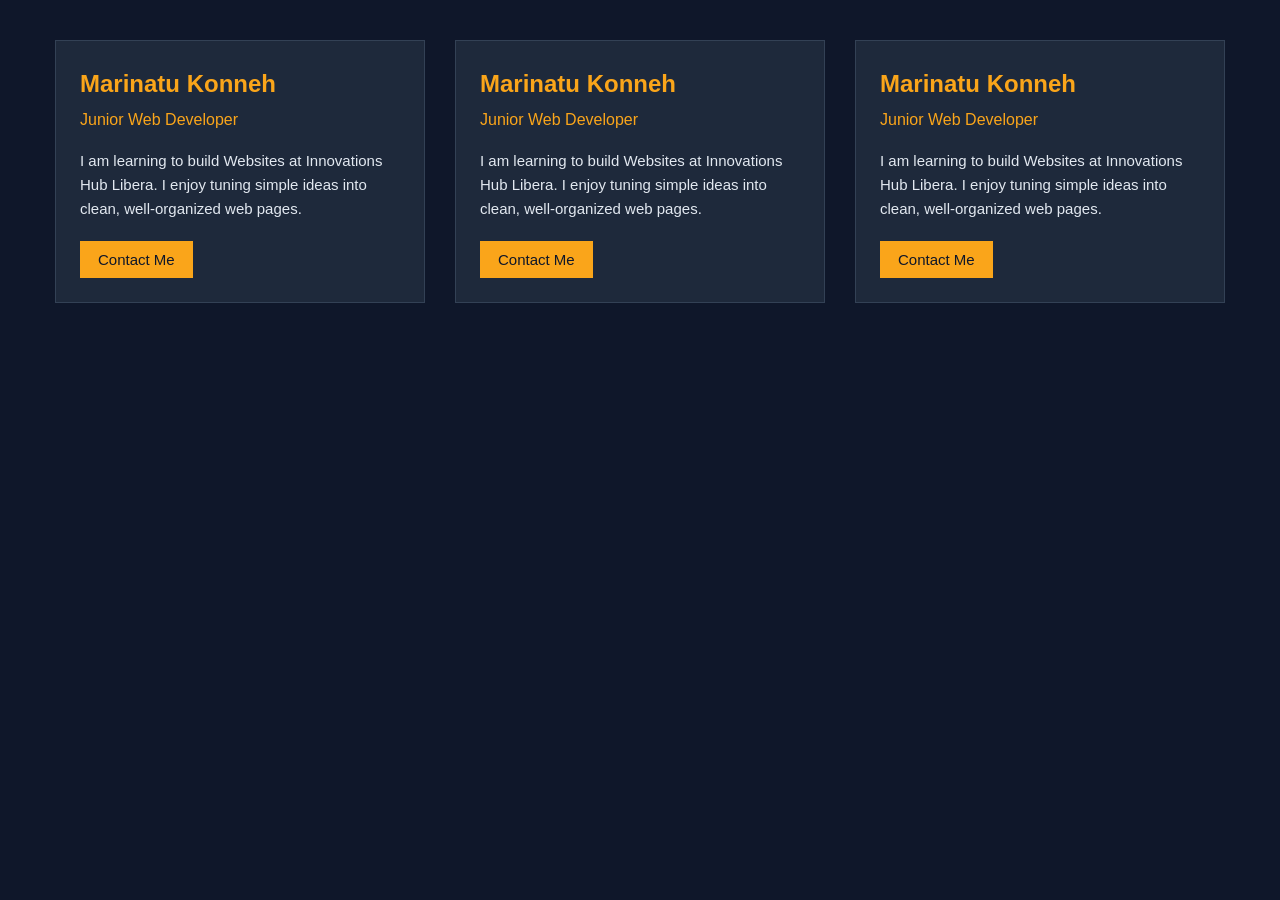
<file: Week2/exercise/index.html>
<!DOCTYPE html>
<html lang="en">
<head>
    <meta charset="UTF-8">
    <meta name="viewport" content="width=device-width, initial-scale=1.0">
    <title>My Profile Card</title>
    <link rel="stylesheet" href="style.css">
   
    
</head>
<body>
    <div class="container">
<div id="profile" class="card">
    <h1 id="name">Marinatu Konneh</h1>
    <p class="role"> Junior Web Developer
    </p>
<p class="bio">I am learning to build Websites at Innovations Hub Libera.
    I enjoy tuning simple ideas into clean, well-organized web pages.
</p>
<button class="btn" type="button"> Contact Me </button>
</div>

<div id="profile" class="card">
    <h1 id="name">Marinatu Konneh</h1>
    <p class="role"> Junior Web Developer
    </p>
<p class="bio">I am learning to build Websites at Innovations Hub Libera.
    I enjoy tuning simple ideas into clean, well-organized web pages.
</p>
<button class="btn" type="button"> Contact Me </button>
</div>

<div id="profile" class="card">
    <h1 id="name">Marinatu Konneh</h1>
    <p class="role"> Junior Web Developer
    </p>
<p class="bio">I am learning to build Websites at Innovations Hub Libera.
    I enjoy tuning simple ideas into clean, well-organized web pages.
</p>
<button class="btn" type="button"> Contact Me </button>
</div>
</div>
</body>
</html>
</file>
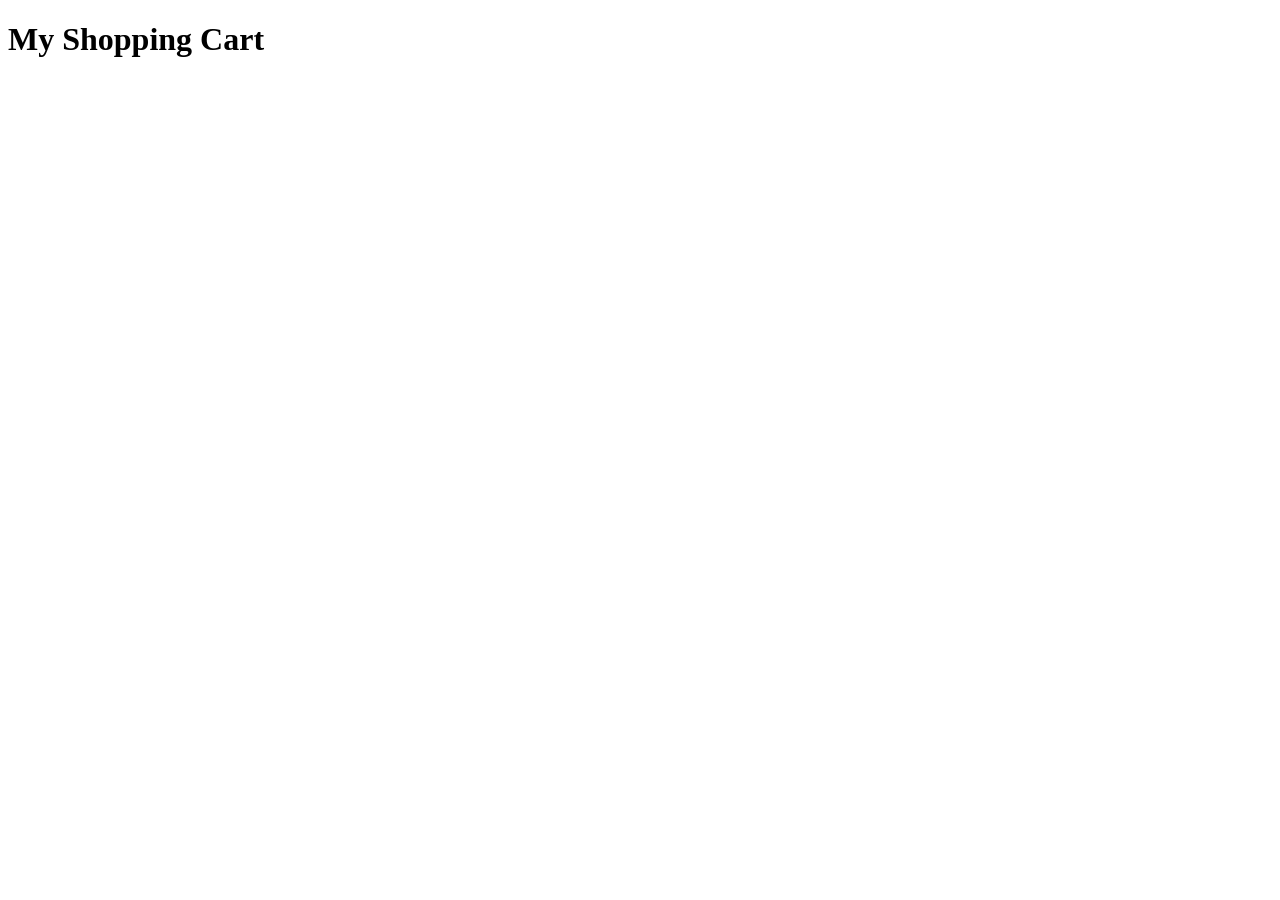
<file: shopping_cart.html>
<!DOCTYPE html>
<html lang="en">
<head>
    <meta charset="UTF-8">
    <title>My Shopping Cart</title>
</head>
<body>

    <h1>My Shopping Cart </h1>

    <script type="text/javascript">
// Task 2: Product arrays 

console.log("========== MY SHOPPING CART ==========");
console.log("");
console.log("--- ITEMS IN CART ---");
        let productNames = ["Shirt", "Shoes", "Hat", "Jacket", "Socks"];
        let productPrices = [25, 60, 15, 90, 8];

// Task 3: Loop through prices to calculate the subtotal

        let subtotal = 0;
        for (let i = 0; i < productPrices.length; i++) {
    subtotal = subtotal + productPrices[i];
    console.log(productNames[i] + " - $" + productPrices[i]);
}
 console.log("");
console.log("--- PRICING CALCULATIONS ---");

// Task 4: Apply a discount based on the subtotal

let discountRate = 0;

if (subtotal >= 200) {
    discountRate = 0.20;
} else if (subtotal >= 100) {
    discountRate = 0.10;
} else {
    discountRate = 0;
}

let discountAmount = subtotal * discountRate;
let finalTotal = subtotal - discountAmount;

// Task 5: Print the checkout summary

console.log("----- CHECKOUT SUMMARY -----");
console.log("Number of items: " + productNames.length);
console.log("Subtotal: $" + subtotal);
console.log("Discount: " + (discountRate * 100) + "%");
console.log("Discount amount: $" + discountAmount);
console.log("Final total: $" + finalTotal);

console.log("");
console.log("--- ARRAY OPERATIONS ---");

// Task 6: Array operations - push, join, sort

productNames.push("Scarf");
productPrices.push(20);
console.log("✓ Added new product: " + productNames[productNames.length - 1] + " ($" + productPrices[productPrices.length - 1] + ")");

console.log("");
console.log("All products: " + productNames.join(", "));

console.log("");
let sortedNames = productNames.slice().sort();
console.log("Sorted alphabetically: " + sortedNames.join(", "));

console.log("========== END ==========");
    </script>

</body>
</html>
</file>
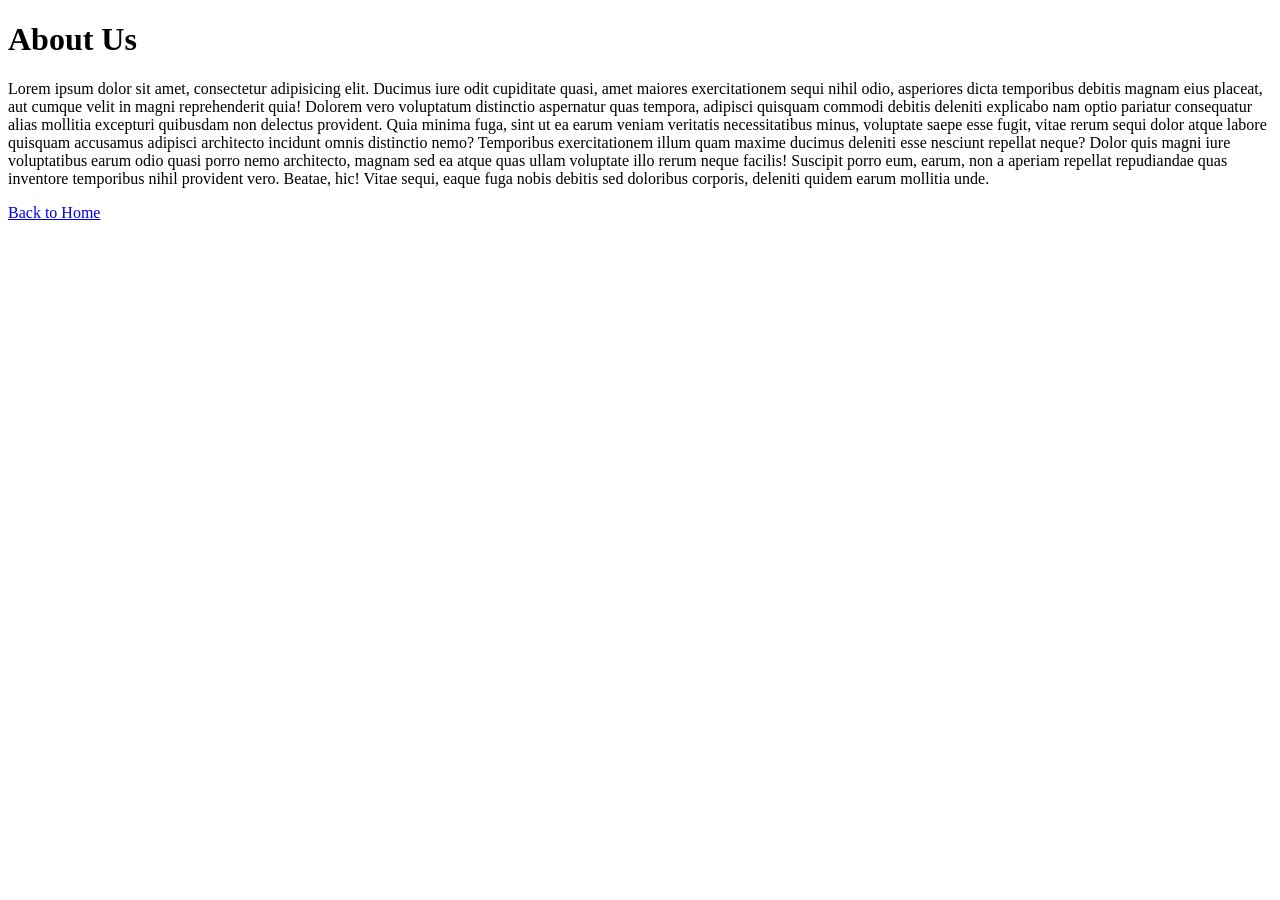
<file: Week1/aboutus.html>
<!DOCTYPE html>
<html lang="en">
<head>
    <meta charset="UTF-8">
    <meta name="viewport" content="width=device-width, initial-scale=1.0">
    <title>About US</title>
</head>
<body>
    <h1>About Us</h1>
    <p>Lorem ipsum dolor sit amet, consectetur adipisicing elit. Ducimus iure odit cupiditate quasi, amet maiores exercitationem sequi nihil odio, asperiores dicta temporibus debitis magnam eius placeat, aut cumque velit in magni reprehenderit quia! Dolorem vero voluptatum distinctio aspernatur quas tempora, adipisci quisquam commodi debitis deleniti explicabo nam optio pariatur consequatur alias mollitia excepturi quibusdam non delectus provident. Quia minima fuga, sint ut ea earum veniam veritatis necessitatibus minus, voluptate saepe esse fugit, vitae rerum sequi dolor atque labore quisquam accusamus adipisci architecto incidunt omnis distinctio nemo? Temporibus exercitationem illum quam maxime ducimus deleniti esse nesciunt repellat neque? Dolor quis magni iure voluptatibus earum odio quasi porro nemo architecto, magnam sed ea atque quas ullam voluptate illo rerum neque facilis! Suscipit porro eum, earum, non a aperiam repellat repudiandae quas inventore temporibus nihil provident vero. Beatae, hic! Vitae sequi, eaque fuga nobis debitis sed doloribus corporis, deleniti quidem earum mollitia unde.</p>
    <a href="index.html">Back to Home</a>
</body>
</html>
</file>
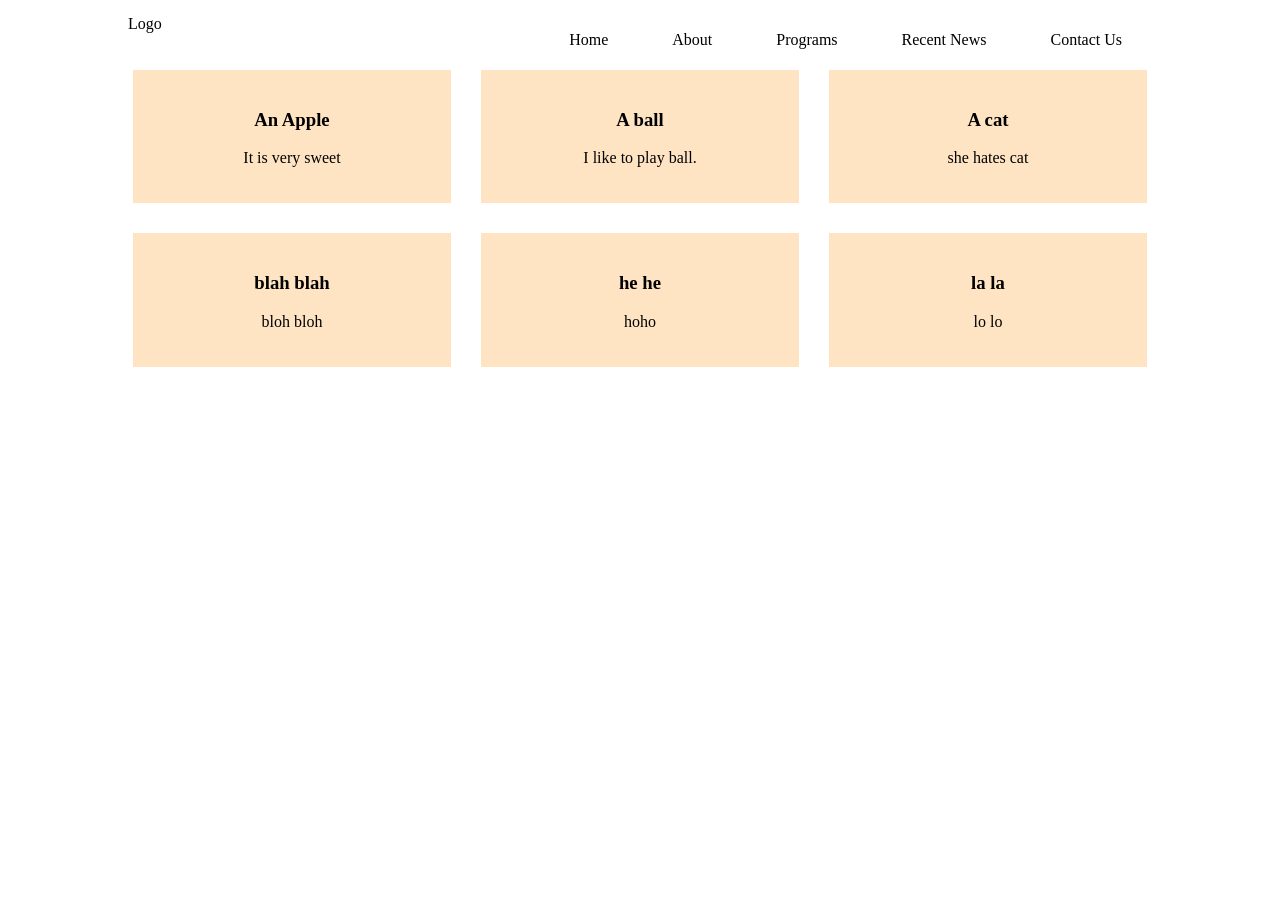
<file: Week3/week3.html>
<!DOCTYPE html>
<html lang="en">
<head>
    <meta charset="UTF-8">
    <meta name="viewport" content="width=device-width, initial-scale=1.0">
    <title>Layout & Responsive Design</title>
    <link rel="stylesheet" href="style.css"

</head>
<body>
    <nav class="nav">
        <span>Logo</span>
        <ul>
      <li>  <a href="#">Home</a> </li>
      <li> <a href="#">About</a> </li> 
      <li> <a href="#"> Programs</a> </li>
      <li> <a href="#"> Recent News</a> </li>
      <li> <a href="#"> Contact Us</a> </li>
        </ul>
    </nav>


    <!--CSS Grid Boxes-->
    <section class="cards">
        <div class="card"><h3> An Apple</h3> <P>It is very sweet </P></div>
        <div class="card"><h3>A ball</h3><P>I like to play ball.</P></div>
        <div class="card"><h3>A cat</h3><p>she hates cat</p></div>
        <div class="card"><h3> blah blah</h3><p>bloh bloh</p></div>
        <div class="card"><h3>he he</h3><p>hoho</p></div>
        <div class="card"><h3>la la</h3><p>lo lo</p></div>

    </section>
    


</body>
</html>
</file>
<file: Week2/exercise/style.css>
:root{
    --bg: #0f172a;
    --card-bg: #1e293b;
    --text: #e2e8f0;
    --primart: #faa51a;
}

body{
    background-color: var(--bg);
    color: var(--text);
    font-family: Arial, Helvetica, sans-serif;
    line-height: 1.6;
    margin: 0;
    padding: 40px;
}

#profile{
    width: 320px;
    margin: 0 auto;
}

.card {

    background-color: var(--card-bg);
    padding: 24px;
    border: 1px solid rgb(51,65,85);

}

#name{
    color: var(--primart);
    font-size: 24px;
    margin: 0;
}
.role{
    color: var(--primart);
    font-size: 16px;
    margin: 4px 0 16px 0;
}
.bio{
    font-size: 15px;
    line-height: 1.6;
    margin: 0 0 20px 0;
}
.btn {
    background-color: var(--primart);
    color: #0f172a;
    border: none;
    padding: 10px 18px;
    font-size: 15px;

}
.container{
    display: flex;
}
</file>
<file: Week3/style.css>
body{
    width: 80%;
    margin: 15px auto;
}

.nav{
    display: flex;
    justify-content: space-between;
}
.nav ul li{
    display: inline-block;
    margin: 0 30px;

}

li a{
    text-decoration: none;
    color: black;
}
li a:hover{
    color: red;
}

/* CSS Grid Style*/

.cards{
    display: grid;
    grid-template-columns: repeat(3,1fr);
    gap: 20px;
}

.card{
    background-color: bisque;
    padding: 20px;
    margin: 5px;
    text-align: center;

}
</file>
